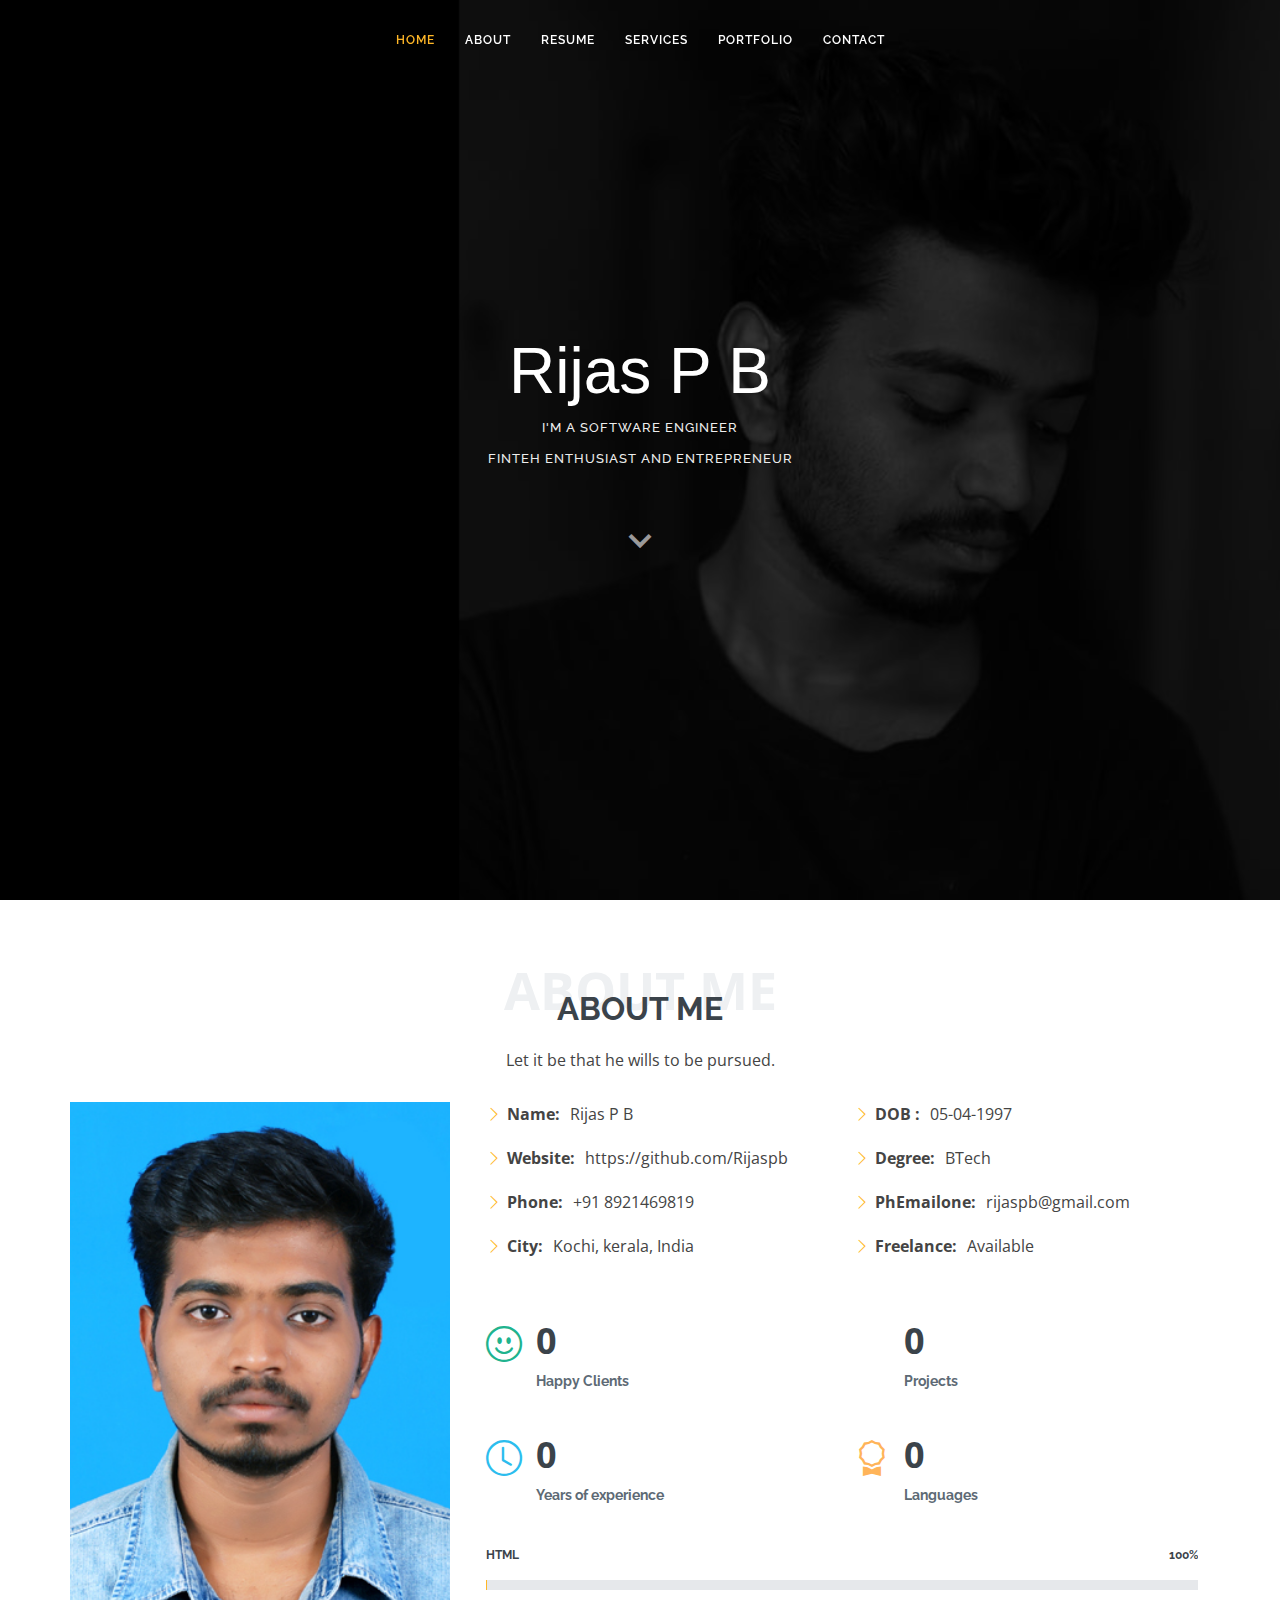
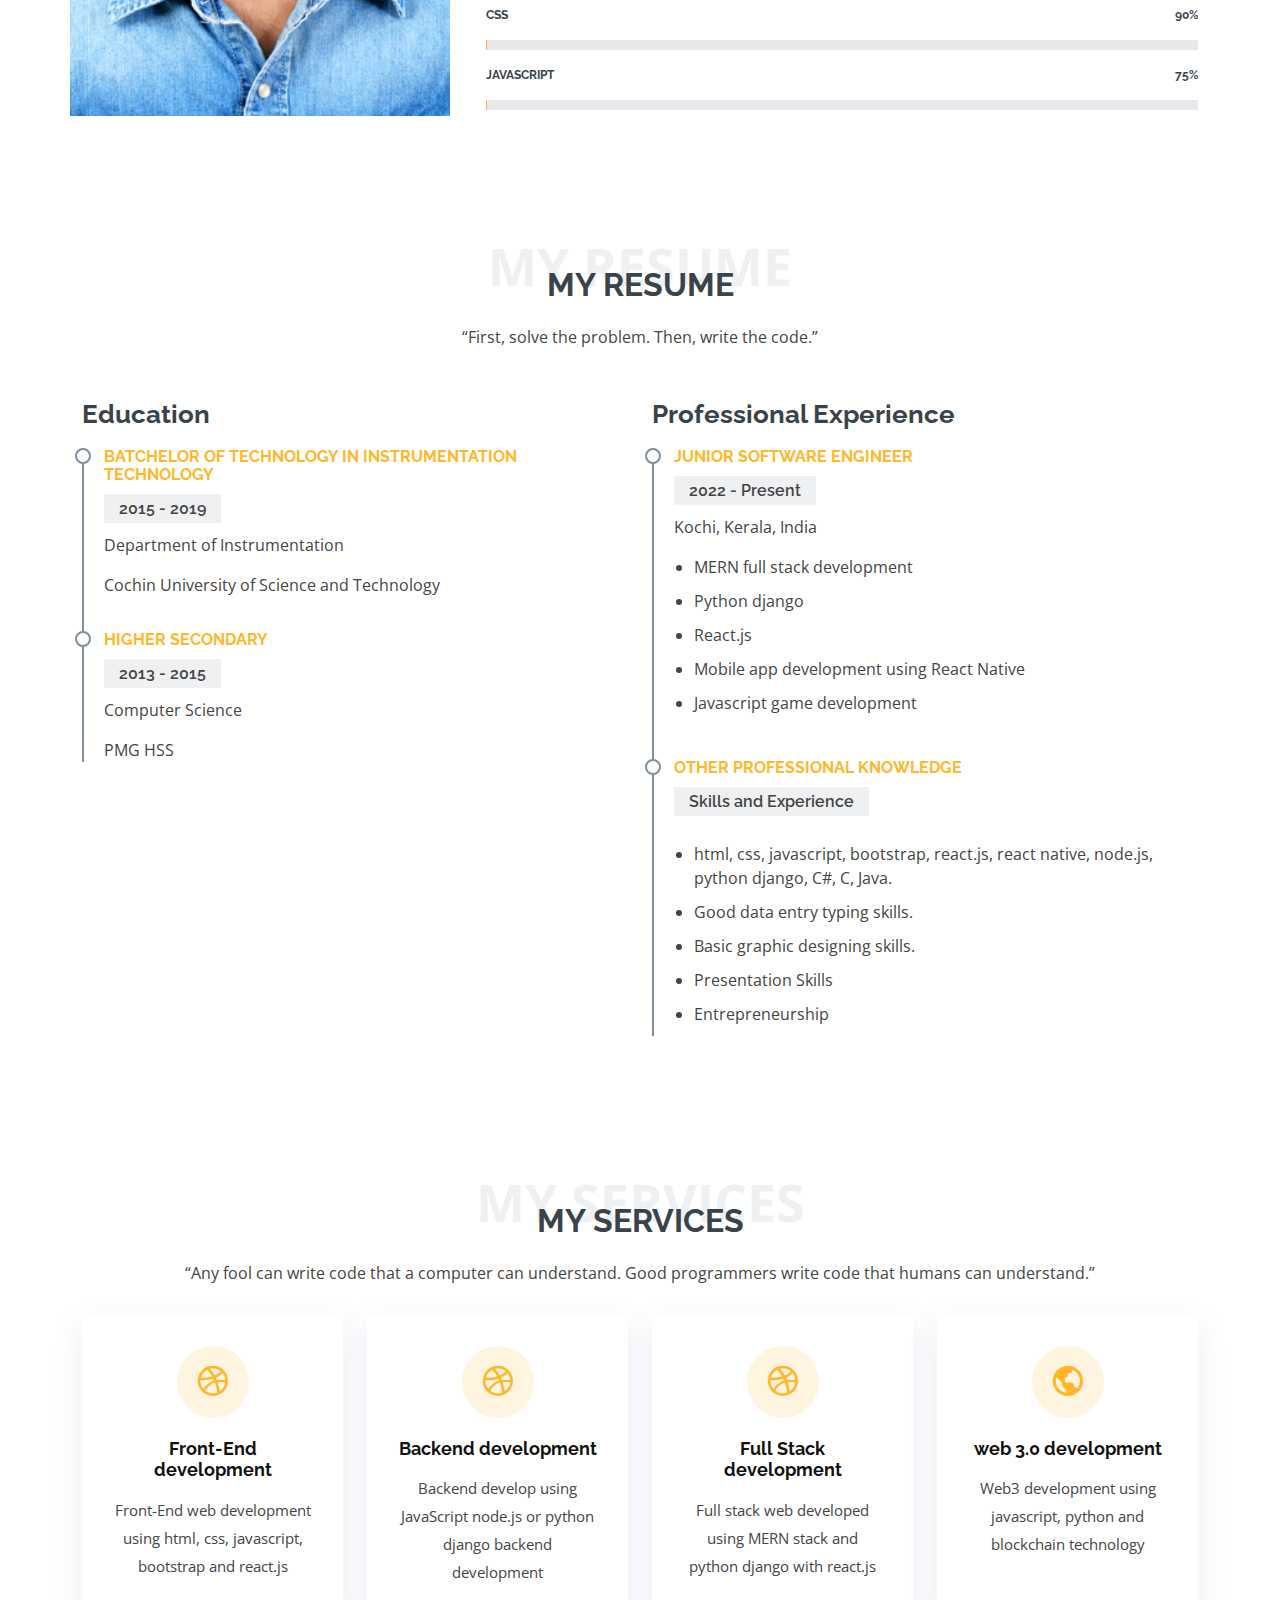
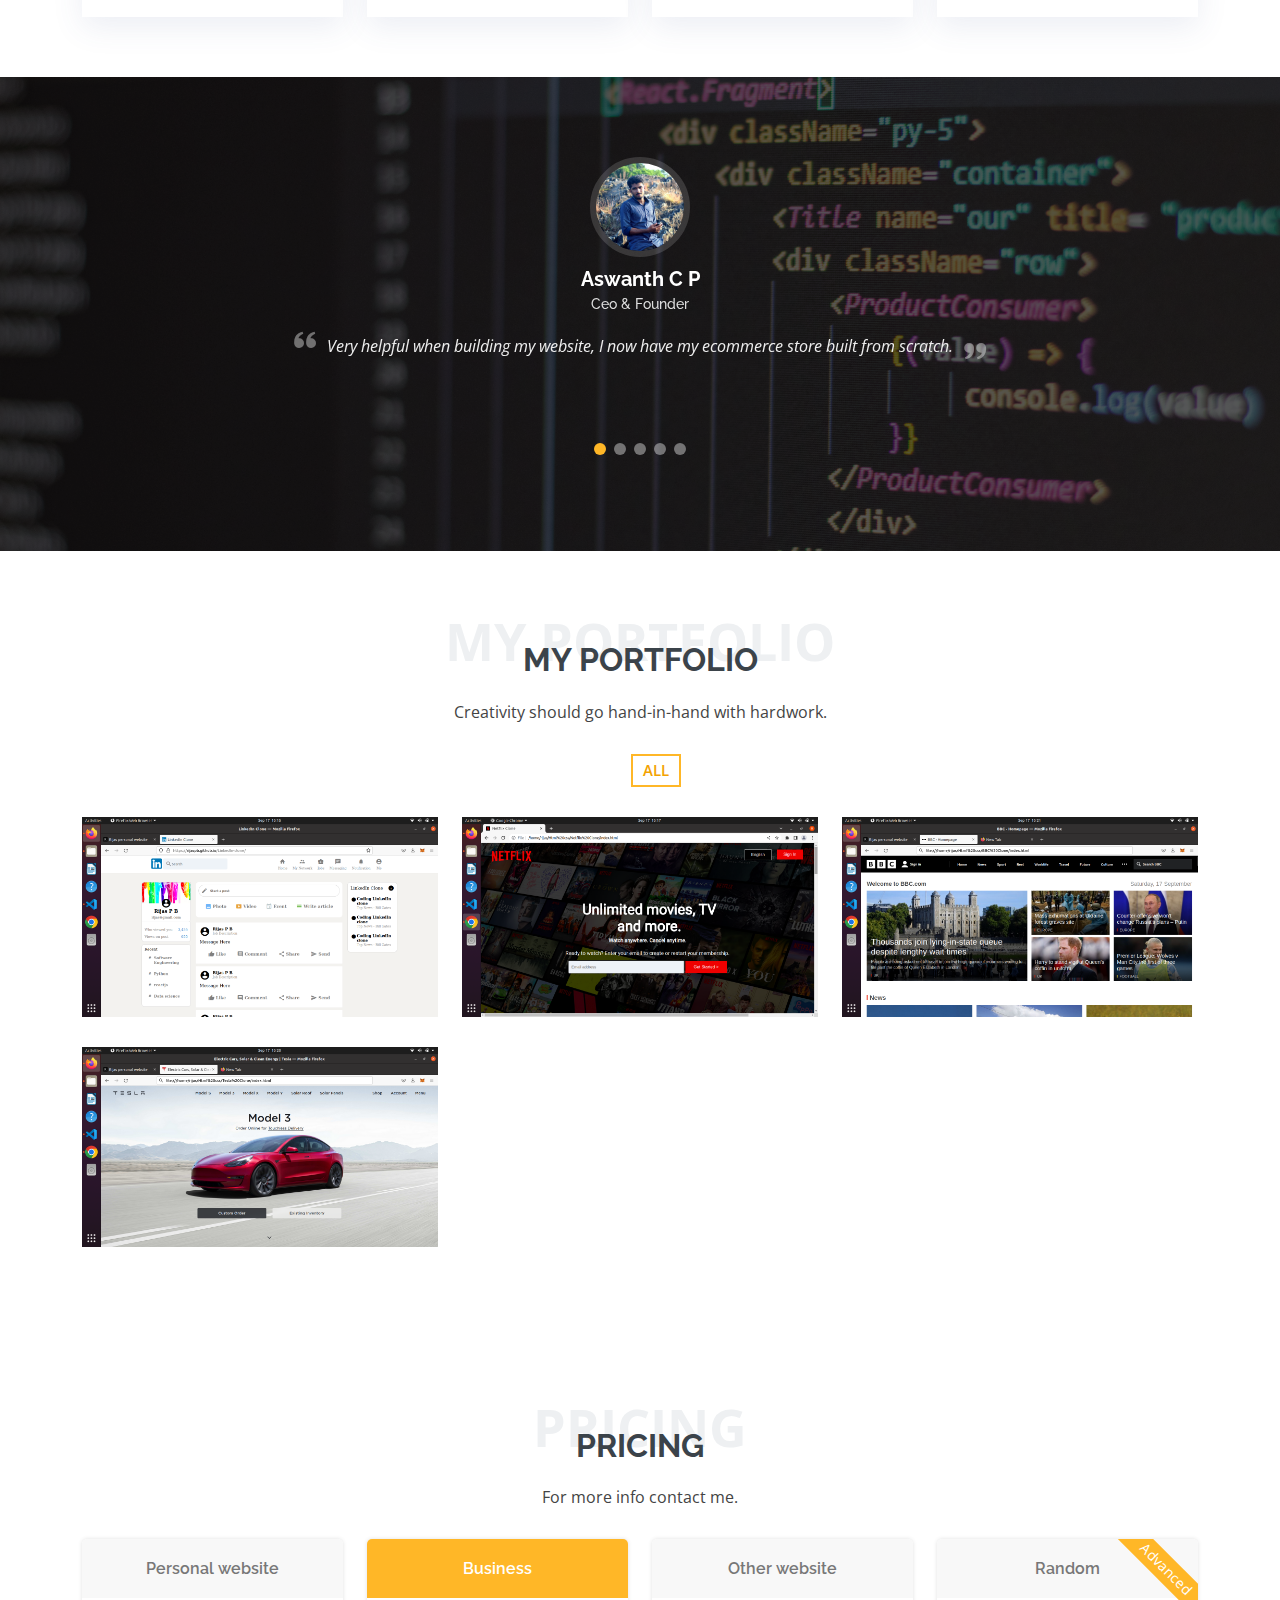
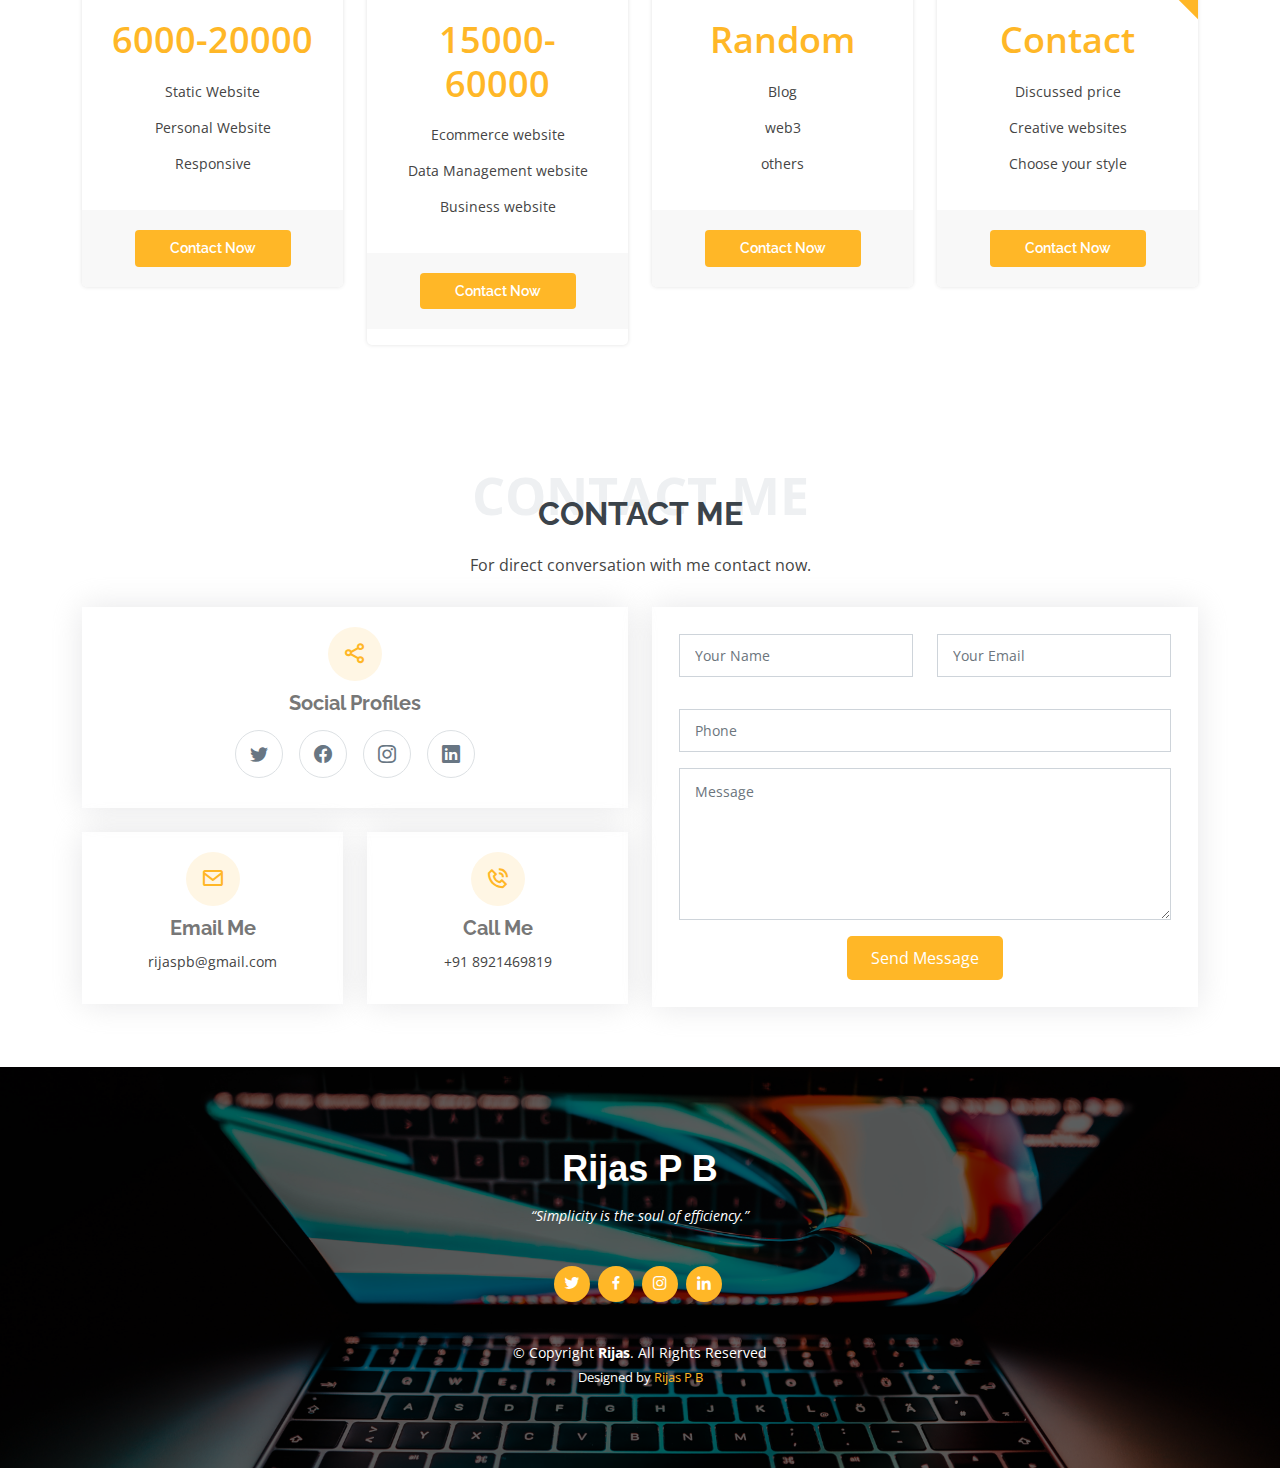
<file: index.html>
<!DOCTYPE html>
<html lang="en">

<head>
  <meta charset="utf-8">
  <meta content="width=device-width, initial-scale=1.0" name="viewport">

  <title>Rijas personal website</title>
  <meta content="" name="description">
  <meta content="" name="keywords">

  <!-- Favicons -->
  <link href="assets/img/R favicon.png" rel="icon">
  <link href="assets/img/R favicon.png" rel="icon"> <!--Search favicon-->

  

  <!-- Google Fonts -->
  <link href="https://fonts.googleapis.com/css?family=Open+Sans:300,300i,400,400i,600,600i,700,700i|Raleway:300,300i,400,400i,500,500i,600,600i,700,700i|Satisfy" rel="stylesheet">

  <!-- Vendor CSS Files -->
  <link href="assets/vendor/bootstrap/css/bootstrap.min.css" rel="stylesheet">
  <link href="assets/vendor/bootstrap-icons/bootstrap-icons.css" rel="stylesheet">
  <link href="assets/vendor/boxicons/css/boxicons.min.css" rel="stylesheet">
  <link href="assets/vendor/glightbox/css/glightbox.min.css" rel="stylesheet">
  <link href="assets/vendor/swiper/swiper-bundle.min.css" rel="stylesheet">

  <!-- Template Main CSS File -->  <!--And ajax-->
  <link href="assets/css/style.css" rel="stylesheet">
  <script src="https://ajax.googleapis.com/ajax/libs/jquery/3.5.1/jquery.min.js"></script>
  <!-- =======================================================
  * Template Name: Laura - v4.9.0
  * Template URL: https://bootstrapmade.com/laura-free-creative-bootstrap-theme/
  * Author: BootstrapMade.com
  * License: https://bootstrapmade.com/license/
  ======================================================== -->


</head>

<body>

  <!-- ======= Header ======= -->
  <header id="header" class="fixed-top d-flex justify-content-center align-items-center header-transparent">

    <nav id="navbar" class="navbar">
      <ul>
        <li><a class="nav-link scrollto active" href="#hero">Home</a></li>
        <li><a class="nav-link scrollto" href="#about">About</a></li>
        <li><a class="nav-link scrollto" href="#resume">Resume</a></li>
        <li><a class="nav-link scrollto" href="#services">Services</a></li>
        <li><a class="nav-link scrollto " href="#portfolio">Portfolio</a></li>
       
        <li><a class="nav-link scrollto" href="#contact">Contact</a></li>
      </ul>
      <i class="bi bi-list mobile-nav-toggle"></i>
    </nav><!-- .navbar -->

  </header><!-- End Header -->

  <!-- ======= Hero Section ======= -->
  <section id="hero">
    <div class="hero-container">
      <h1>Rijas P B</h1>
      <h2>I'm a Software Engineer <br> <br>Finteh Enthusiast and Entrepreneur</h2>
      <a href="#about" class="btn-scroll scrollto" title="Scroll Down"><i class="bx bx-chevron-down"></i></a>
    </div>
  </section><!-- End Hero -->

  <main id="main">

    <!-- ======= About Me Section ======= -->
    <section id="about" class="about">
      <div class="container">

        <div class="section-title">
          <span>About Me</span>
          <h2>About Me</h2>
          <p>Let it be that he wills to be pursued.</p>
        </div>

        <div class="row">
          <div class="image col-lg-4 d-flex align-items-stretch justify-content-center justify-content-lg-start"></div>
          <div class="col-lg-8 d-flex flex-column align-items-stretch">
            <div class="content ps-lg-4 d-flex flex-column justify-content-center">
              <div class="row">
                <div class="col-lg-6">
                  <ul>
                    <li><i class="bi bi-chevron-right"></i> <strong>Name:</strong> <span>Rijas P B</span></li>
                    <li><i class="bi bi-chevron-right"></i> <strong>Website:</strong> <span>https://github.com/Rijaspb</span></li>
                    <li><i class="bi bi-chevron-right"></i> <strong>Phone:</strong> <span>+91 8921469819</span></li>
                    <li><i class="bi bi-chevron-right"></i> <strong>City:</strong> <span>Kochi, kerala, India</span></li>
                  </ul>
                </div>
                <div class="col-lg-6">
                  <ul>
                    <li><i class="bi bi-chevron-right"></i> <strong>DOB :</strong> <span>05-04-1997</span></li>
                    <li><i class="bi bi-chevron-right"></i> <strong>Degree:</strong> <span>BTech</span></li>
                    <li><i class="bi bi-chevron-right"></i> <strong>PhEmailone:</strong> <span>rijaspb@gmail.com</span></li>
                    <li><i class="bi bi-chevron-right"></i> <strong>Freelance:</strong> <span>Available</span></li>
                  </ul>
                </div>
              </div>
              <div class="row mt-n4">
                <div class="col-md-6 mt-5 d-md-flex align-items-md-stretch">
                  <div class="count-box">
                    <i class="bi bi-emoji-smile" style="color: #20b38e;"></i>
                    <span data-purecounter-start="0" data-purecounter-end="1" data-purecounter-duration="1" class="purecounter"></span>
                    <p><strong>Happy Clients</strong></p>
                  </div>
                </div>

                <div class="col-md-6 mt-5 d-md-flex align-items-md-stretch">
                  <div class="count-box">
                    <i class="bi bi-journal-richtextr" style="color: #8a1ac2;"></i>
                    <span data-purecounter-start="0" data-purecounter-end="4" data-purecounter-duration="1" class="purecounter"></span>
                    <p><strong>Projects</strong></p>
                  </div>
                </div>

                <div class="col-md-6 mt-5 d-md-flex align-items-md-stretch">
                  <div class="count-box">
                    <i class="bi bi-clock" style="color: #2cbdee;"></i>
                    <span data-purecounter-start="0" data-purecounter-end="1" data-purecounter-duration="1" class="purecounter"></span>
                    <p><strong>Years of experience</strong></p>
                  </div>
                </div>

                <div class="col-md-6 mt-5 d-md-flex align-items-md-stretch">
                  <div class="count-box">
                    <i class="bi bi-award" style="color: #ffb459;"></i>
                    <span data-purecounter-start="0" data-purecounter-end="3" data-purecounter-duration="1" class="purecounter"></span>
                    <p><strong>Languages</strong></p>
                  </div>
                </div>
              </div>
            </div><!-- End .content-->

            <div class="skills-content ps-lg-4">
              <div class="progress">
                <span class="skill">HTML <i class="val">100%</i></span>
                <div class="progress-bar-wrap">
                  <div class="progress-bar" role="progressbar" aria-valuenow="100" aria-valuemin="0" aria-valuemax="100"></div>
                </div>
              </div>

              <div class="progress">
                <span class="skill">CSS <i class="val">90%</i></span>
                <div class="progress-bar-wrap">
                  <div class="progress-bar" role="progressbar" aria-valuenow="90" aria-valuemin="0" aria-valuemax="100"></div>
                </div>
              </div>

              <div class="progress">
                <span class="skill">JavaScript <i class="val">75%</i></span>
                <div class="progress-bar-wrap">
                  <div class="progress-bar" role="progressbar" aria-valuenow="75" aria-valuemin="0" aria-valuemax="100"></div>
                </div>
              </div>
            </div>

          </div>
        </div>

      </div>
    </section><!-- End About Me Section -->

    <!-- ======= My Resume Section ======= -->
    <section id="resume" class="resume">
      <div class="container">

        <div class="section-title">
          <span>My Resume</span>
          <h2>My Resume</h2>
          <p>“First, solve the problem. Then, write the code.”</p>
        </div>

        <div class="row">
          <div class="col-lg-6"> 

            <h3 class="resume-title">Education</h3>
            <div class="resume-item">
              <h4>Batchelor of Technology in Instrumentation Technology</h4>
              <h5>2015 - 2019</h5>
              <p>Department of Instrumentation</p>
              <p>Cochin University of Science and Technology</p>
            </div>
            <div class="resume-item">
              <h4>Higher Secondary</h4>
              <h5>2013 - 2015</h5>
              <p>Computer Science</p>
              <p>PMG HSS</p>
            </div>
          </div>  
          <div class="col-lg-6">
            <h3 class="resume-title">Professional Experience</h3>
            <div class="resume-item">
              <h4>Junior Software Engineer</h4>
              <h5>2022 - Present</h5>
              <p>Kochi, Kerala, India</p>
              <p>
              <ul>
                <li>MERN full stack development</li>
                <li>Python django</li>
                <li>React.js</li>
                <li>Mobile app development using React Native</li>
                <li>Javascript game development</li>
              </ul>
              </p>
            </div>
            <div class="resume-item">
              <h4>Other Professional knowledge</h4>
              <h5>Skills and Experience</h5>
              
              <p>
              <ul>
                <li>html, css, javascript, bootstrap, react.js, react native, node.js, python django, C#, C, Java.</li>
                <li>Good data entry typing skills.</li>
                <li>Basic graphic designing skills.</li>
                <li>Presentation Skills</li>
                <li>Entrepreneurship</li>
              </ul>
              </p>
            </div>
          </div>
        </div>

      </div>
    </section><!-- End My Resume Section -->

    <!-- ======= My Services Section ======= -->
    <section id="services" class="services">
      <div class="container">

        <div class="section-title">
          <span>My Services</span>
          <h2>My Services</h2>
          <p>“Any fool can write code that a computer can understand. Good programmers write code that humans can understand.”</p>
        </div>

        <div class="row">
          <div class="col-md-6 col-lg-3 d-flex align-items-stretch mb-5 mb-lg-0">
            <div class="icon-box">
              <div class="icon"><i class="bx bxl-dribbble"></i></div>
              <h4 class="title"><a href="">Front-End development</a></h4>
              <p class="description">Front-End web development using html, css, javascript, bootstrap and react.js</p>
            </div>
          </div>

          <div class="col-md-6 col-lg-3 d-flex align-items-stretch mb-5 mb-lg-0">
            <div class="icon-box">
              <div class="icon"><i class="bx bxl-dribbble"></i></div>
              <h4 class="title"><a href="">Backend development</a></h4>
              <p class="description">Backend develop using JavaScript node.js or python django backend development</p>
            </div>
          </div>

          <div class="col-md-6 col-lg-3 d-flex align-items-stretch mb-5 mb-lg-0">
            <div class="icon-box">
              <div class="icon"><i class="bx bxl-dribbble"></i></div>
              <h4 class="title"><a href="">Full Stack development</a></h4>
              <p class="description">Full stack web developed using MERN stack and python django with react.js</p>
            </div>
          </div>

          <div class="col-md-6 col-lg-3 d-flex align-items-stretch mb-5 mb-lg-0">
            <div class="icon-box">
              <div class="icon"><i class="bx bx-world"></i></div>
              <h4 class="title"><a href="">web 3.0 development</a></h4>
              <p class="description">Web3 development using javascript, python and blockchain technology</p>
            </div>
          </div>

        </div>

      </div>
    </section><!-- End My Services Section -->

    <!-- ======= Testimonials Section ======= -->
    <section id="testimonials" class="testimonials">
      <div class="container position-relative">

        <div class="testimonials-slider swiper" data-aos="fade-up" data-aos-delay="100">
          <div class="swiper-wrapper">

            <div class="swiper-slide">
              <div class="testimonial-item">
                <img src="assets/img/testimonials/Aswanth C P.jpeg" class="testimonial-img" alt="">
                <h3>Aswanth C P</h3>
                <h4>Ceo &amp; Founder</h4>
                <p>
                  <i class="bx bxs-quote-alt-left quote-icon-left"></i>
                  Very helpful when building my website, I now have my ecommerce store built from scratch.
                  <i class="bx bxs-quote-alt-right quote-icon-right"></i>
                </p>
              </div>
            </div><!-- End testimonial item -->

            <div class="swiper-slide">
              <div class="testimonial-item">
                <img src="assets/img/testimonials/Edwin Jose.png" class="testimonial-img" alt="">
                <h3>Edwin Jose</h3>
                <h4>Flutter developer</h4>
                <p>
                  <i class="bx bxs-quote-alt-left quote-icon-left"></i>
                  I honestly wish there were more like Rijas, but I don’t think there are. It’s why he is, and will continue to be highly in demand. A hidden gem in the industry if there ever was one.
                  <i class="bx bxs-quote-alt-right quote-icon-right"></i>
                </p>
              </div>
            </div><!-- End testimonial item -->

            <div class="swiper-slide">
              <div class="testimonial-item">
                <img src="assets/img/testimonials/Bharath.jpg" class="testimonial-img" alt="">
                <h3>Bharath</h3>
                <h4>Business Owner</h4>
                <p>
                  <i class="bx bxs-quote-alt-left quote-icon-left"></i>
                  Working with Rijas opened our eyes to what was possible, both in terms of programming ability and also an incredible level of customer service. When made promises to meet deadlines, each one was met without breaking a sweat.
                  <i class="bx bxs-quote-alt-right quote-icon-right"></i>
                </p>
              </div>
            </div><!-- End testimonial item -->

            <div class="swiper-slide">
              <div class="testimonial-item">
                <img src="assets/img/testimonials/Amal Thomas.png" class="testimonial-img" alt="">
                <h3>Amal Thomas</h3>
                <h4>Freelancer</h4>
                <p>
                  <i class="bx bxs-quote-alt-left quote-icon-left"></i>
                  Always available to help, incredibly proficient, hits deadlines without fail, hard working and trustworthy.
                  <i class="bx bxs-quote-alt-right quote-icon-right"></i>
                </p>
              </div>
            </div><!-- End testimonial item -->

            <div class="swiper-slide">
              <div class="testimonial-item">
                <img src="assets/img/testimonials/Nikhil Kilivayil.jpg" class="testimonial-img" alt="">
                <h3>Nikhil Kilivayil</h3>
                <h4>Entrepreneur</h4>
                <p>
                  <i class="bx bxs-quote-alt-left quote-icon-left"></i>
                  A completely brilliant and professional service that I am so happy I went with. There is so much choice in this field and it’s confusing about who the ‘right’ person to go with is. I am glad I found Rijas so early on in my search and would never use anyone else! Very skilled and clever guy who I can’t recommend enough!
                  <i class="bx bxs-quote-alt-right quote-icon-right"></i>
                </p>
              </div>
            </div><!-- End testimonial item -->

          </div>
          <div class="swiper-pagination"></div>
        </div>

      </div>
    </section><!-- End Testimonials Section -->

    <!-- ======= My Portfolio Section ======= -->
    <section id="portfolio" class="portfolio">
      <div class="container">

        <div class="section-title">
          <span>My Portfolio</span>
          <h2>My Portfolio</h2>
          <p>Creativity should go hand-in-hand with hardwork.</p>
        </div>

        <ul id="portfolio-flters" class="d-flex justify-content-center">
          <li data-filter="*" class="filter-active">All</li>
          
        </ul>

        <div class="row portfolio-container">

          <div class="col-lg-4 col-md-6 portfolio-item filter-app">
            <div class="portfolio-img"><img src="assets/img/portfolio/LinkedIn clone.png" class="img-fluid" alt=""></div>
            <div class="portfolio-info">
              <h4>All</h4>
              <a href="assets/img/portfolio/LinkedIn clone.png" data-gallery="portfolioGallery" class="portfolio-lightbox preview-link" title="All"><i class="bx bx-plus"></i></a>
              
            </div>
          </div>

          <div class="col-lg-4 col-md-6 portfolio-item filter-app">
            <div class="portfolio-img"><img src="assets/img/portfolio/Netflix clone.png" class="img-fluid" alt=""></div>
            <div class="portfolio-info">
              <h4>All</h4>
              
              <a href="assets/img/portfolio/Netflix clone.png" data-gallery="portfolioGallery" class="portfolio-lightbox preview-link" title="All"><i class="bx bx-plus"></i></a>
              
            </div>
          </div>

          <div class="col-lg-4 col-md-6 portfolio-item filter-app">
            <div class="portfolio-img"><img src="assets/img/portfolio/BBC clone.png" class="img-fluid" alt=""></div>
            <div class="portfolio-info">
              <h4>All</h4>
              
              <a href="assets/img/portfolio/BBC clone.png" data-gallery="portfolioGallery" class="portfolio-lightbox preview-link" title="All"><i class="bx bx-plus"></i></a>
              
            </div>
          </div>

          <div class="col-lg-4 col-md-6 portfolio-item filter-app">
            <div class="portfolio-img"><img src="assets/img/portfolio/Tesla Clone.png" class="img-fluid" alt=""></div>
            <div class="portfolio-info">
              <h4>All</h4>
              
              <a href="assets/img/portfolio/Tesla Clone.png" data-gallery="portfolioGallery" class="portfolio-lightbox preview-link" title="All"><i class="bx bx-plus"></i></a>
              
            </div>
          </div>

          

        </div>

      </div>
    </section><!-- End My Portfolio Section -->

    <!-- ======= Pricing Section ======= -->
    <section id="pricing" class="pricing">
      <div class="container">

        <div class="section-title">
          <span>Pricing</span>
          <h2>Pricing</h2>
          <p>For more info contact me.</p>
        </div>

        <div class="row">

          <div class="col-lg-3 col-md-6">
            <div class="box">
              <h3>Personal website</h3>
              <h4>6000-20000</h4>
              <ul>
                <li>Static Website</li>
                <li>Personal Website</li>
                <li>Responsive</li>
              </ul>
              <div class="btn-wrap">
                <a href="#" class="btn-buy">Contact Now</a>
              </div>
            </div>
          </div>

          <div class="col-lg-3 col-md-6 mt-4 mt-md-0">
            <div class="box featured">
              <h3>Business</h3>
              <h4>15000-60000</span></h4>
              <ul>
                <li>Ecommerce website</li>
                <li>Data Management website</li>
                <li>Business website</li>
              <div class="btn-wrap">
                <a href="#" class="btn-buy">Contact Now</a>
              </div>
            </div>
          </div>

          <div class="col-lg-3 col-md-6">
            <div class="box">
              <h3>Other website</h3>
              <h4>Random</h4>
              <ul>
                <li>Blog</li>
                <li>web3</li>
                <li>others</li>
              </ul>
              <div class="btn-wrap">
                <a href="#" class="btn-buy">Contact Now</a>
              </div>
            </div>
          </div>


          <div class="col-lg-3 col-md-6 mt-4 mt-lg-0">
            <div class="box">
              <span class="advanced">Advanced</span>
              <h3>Random</h3>
              <h4>Contact</h4>
              <ul>
                <li>Discussed price</li>
                <li>Creative websites</li>
                <li>Choose your style</li>
              </ul>
              <div class="btn-wrap">
                <a href="#" class="btn-buy">Contact Now</a>
              </div>
            </div>
          </div>

        </div>

      </div>
    </section><!-- End Pricing Section -->

    <!-- ======= Contact Me Section ======= -->
    <section id="contact" class="contact">
      <div class="container">

        <div class="section-title">
          <span>Contact Me</span>
          <h2>Contact Me</h2>
          <p>For direct conversation with me contact now.</p>
        </div>

        <div class="row">

          <div class="col-lg-6">

            <div class="row">
              <div class="col-md-12">
                <div class="info-box">
                  <i class="bx bx-share-alt"></i>
                  <h3>Social Profiles</h3>
                  <div class="social-links">
                    <a href="https://twitter.com/rijaspb" class="twitter"><i class="bi bi-twitter"></i></a>
                    <a href="https://www.facebook.com/rijas.raj.123rijas/" class="facebook"><i class="bi bi-facebook"></i></a>
                    <a href="https://www.instagram.com/rijaspb/" class="instagram"><i class="bi bi-instagram"></i></a>
                    <a href="https://www.linkedin.com/in/rijas-p-b-1b81241b3/" class="linkedin"><i class="bi bi-linkedin"></i></a>
                  </div>
                </div>
              </div>
              <div class="col-md-6">
                <div class="info-box mt-4">
                  <i class="bx bx-envelope"></i>
                  <h3>Email Me</h3>
                  <p>rijaspb@gmail.com</p>
                </div>
              </div>
              <div class="col-md-6">
                <div class="info-box mt-4">
                  <i class="bx bx-phone-call"></i>
                  <h3>Call Me</h3>
                  <p>+91 8921469819</p>
                </div>
              </div>
            </div>

          </div>




          <div class="col-lg-6">
            <form id="gform" action="" class="php-email-form" >
              <div class="row">
                <div class="col-md-6 form-group">
                  <input onkeyup="nameValidate()" oninput="this.value=this.value.replace(/[^A-Za-z-,.;'&/.() ]|^ /g,'')"
                    type="text" name="name" class="form-control" id="name" placeholder="Your Name">
                  <p id="name-error" style="color: red;font-style: italic;"></p>
                </div>
                <div class="col-md-6 form-group mt-3 mt-md-0">
                  <input onkeyup="emailValidate()" oninput="this.value=this.value.replace(/\s/g, '')" type="email"
                    class="form-control" name="email" id="email" placeholder="Your Email">
                  <p id="email-error" style="color: red;font-style: italic;"></p>
                </div>

              </div>
              <div class="form-group mt-3">
                <input onkeyup="phoneValidate()" oninput="this.value=this.value.replace(/[^\d]/,'')" type="tel"
                  class="form-control" maxlength="14" name="phone" id="phone" placeholder="Phone">
                <p id="phone-error" style="color: red;font-style: italic;"></p>
              </div>
              <div class="form-group mt-3">
                <textarea class="form-control" name="message" rows="6" placeholder="Message"></textarea>
              </div>
              <div class="my-3">
                <div class="loading">Loading</div>
               
                <div class="sent-message">Your message has been sent. Thank you!</div>
              </div>
              <div class="text-center"><button type="submit">Send Message</button></div>
            </form>
          </div>

        </div>

      </div>


    </section><!-- End Contact Me Section -->

  </main><!-- End #main -->

  <!-- ======= Footer ======= -->
  <footer id="footer">
    <div class="container">
      <h3>Rijas P B</h3>
      <p>“Simplicity is the soul of efficiency.”</p>
      <div class="social-links">
        <a href="https://twitter.com/rijaspb" class="twitter"><i class="bx bxl-twitter"></i></a>
        <a href="https://www.facebook.com/rijas.raj.123rijas/" class="facebook"><i class="bx bxl-facebook"></i></a>
        <a href="https://www.instagram.com/rijaspb/" class="instagram"><i class="bx bxl-instagram"></i></a>
        <a href="https://www.linkedin.com/in/rijas-p-b-1b81241b3/" class="linkedin"><i class="bx bxl-linkedin"></i></a>
      </div>
      <div class="copyright">
        &copy; Copyright <strong><span>Rijas</span></strong>. All Rights Reserved
      </div>
      <div class="credits">
        <!-- All the links in the footer should remain intact. -->
        <!-- You can delete the links only if you purchased the pro version. -->
        <!-- Licensing information: https://bootstrapmade.com/license/ -->
        <!-- Purchase the pro version with working PHP/AJAX contact form: https://bootstrapmade.com/laura-free-creative-bootstrap-theme/ -->
        Designed by <a href="https://github.com/Rijaspb">Rijas P B </a>
      </div>
    </div>
  </footer><!-- End Footer -->

  <a href="#" class="back-to-top d-flex align-items-center justify-content-center"><i class="bi bi-arrow-up-short"></i></a>

  <!-- Vendor JS Files -->
  <script src="assets/vendor/purecounter/purecounter_vanilla.js"></script>
  <script src="assets/vendor/bootstrap/js/bootstrap.bundle.min.js"></script>
  <script src="assets/vendor/glightbox/js/glightbox.min.js"></script>
  <script src="assets/vendor/isotope-layout/isotope.pkgd.min.js"></script>
  <script src="assets/vendor/swiper/swiper-bundle.min.js"></script>
  <script src="assets/vendor/waypoints/noframework.waypoints.js"></script>
  <script src="assets/vendor/php-email-form/validate.js"></script>

  <!-- Template Main JS File -->
  <script src="assets/js/main.js"></script>
  <script src="script.js"></script>
  <script
  src="https://code.jquery.com/jquery-3.6.0.min.js"
  integrity="sha256-/xUj+3OJU5yExlq6GSYGSHk7tPXikynS7ogEvDej/m4="
  crossorigin="anonymous"></script>
  <script
  src="https://code.jquery.com/jquery-3.6.0.min.js"
  integrity="sha256-/xUj+3OJU5yExlq6GSYGSHk7tPXikynS7ogEvDej/m4="
  crossorigin="anonymous"></script>

 <!--Ends-->



</body>

</html>
</file>
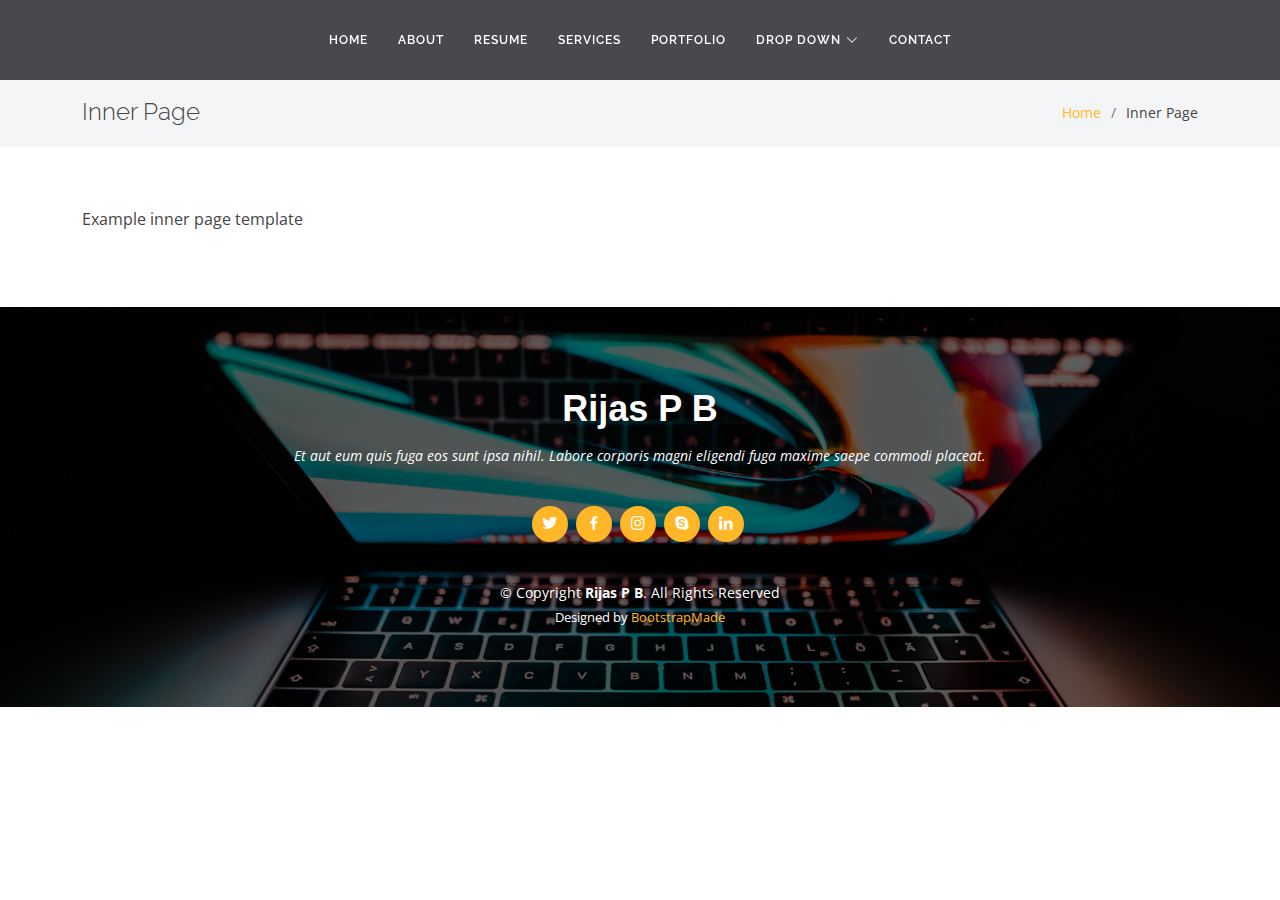
<file: inner-page.html>
<!DOCTYPE html>
<html lang="en">

<head>
  <meta charset="utf-8">
  <meta content="width=device-width, initial-scale=1.0" name="viewport">

  <title>Inner Page - Laura Bootstrap Template</title>
  <meta content="" name="description">
  <meta content="" name="keywords">

  <!-- Favicons -->
  <link href="assets/img/favicon.png" rel="icon">
  <link href="assets/img/apple-touch-icon.png" rel="apple-touch-icon">

  <!-- Google Fonts -->
  <link href="https://fonts.googleapis.com/css?family=Open+Sans:300,300i,400,400i,600,600i,700,700i|Raleway:300,300i,400,400i,500,500i,600,600i,700,700i|Satisfy" rel="stylesheet">

  <!-- Vendor CSS Files -->
  <link href="assets/vendor/bootstrap/css/bootstrap.min.css" rel="stylesheet">
  <link href="assets/vendor/bootstrap-icons/bootstrap-icons.css" rel="stylesheet">
  <link href="assets/vendor/boxicons/css/boxicons.min.css" rel="stylesheet">
  <link href="assets/vendor/glightbox/css/glightbox.min.css" rel="stylesheet">
  <link href="assets/vendor/swiper/swiper-bundle.min.css" rel="stylesheet">

  <!-- Template Main CSS File -->
  <link href="assets/css/style.css" rel="stylesheet">

  <!-- =======================================================
  * Template Name: Laura - v4.9.0
  * Template URL: https://bootstrapmade.com/laura-free-creative-bootstrap-theme/
  * Author: BootstrapMade.com
  * License: https://bootstrapmade.com/license/
  ======================================================== -->
</head>

<body>

  <!-- ======= Header ======= -->
  <header id="header" class="fixed-top d-flex justify-content-center align-items-center ">

    <nav id="navbar" class="navbar">
      <ul>
        <li><a class="nav-link scrollto " href="#hero">Home</a></li>
        <li><a class="nav-link scrollto" href="#about">About</a></li>
        <li><a class="nav-link scrollto" href="#resume">Resume</a></li>
        <li><a class="nav-link scrollto" href="#services">Services</a></li>
        <li><a class="nav-link scrollto " href="#portfolio">Portfolio</a></li>
        <li class="dropdown"><a href="#"><span>Drop Down</span> <i class="bi bi-chevron-down"></i></a>
          <ul>
            <li><a href="#">Drop Down 1</a></li>
            <li class="dropdown"><a href="#"><span>Deep Drop Down</span> <i class="bi bi-chevron-right"></i></a>
              <ul>
                <li><a href="#">Deep Drop Down 1</a></li>
                <li><a href="#">Deep Drop Down 2</a></li>
                <li><a href="#">Deep Drop Down 3</a></li>
                <li><a href="#">Deep Drop Down 4</a></li>
                <li><a href="#">Deep Drop Down 5</a></li>
              </ul>
            </li>
            <li><a href="#">Drop Down 2</a></li>
            <li><a href="#">Drop Down 3</a></li>
            <li><a href="#">Drop Down 4</a></li>
          </ul>
        </li>
        <li><a class="nav-link scrollto" href="#contact">Contact</a></li>
      </ul>
      <i class="bi bi-list mobile-nav-toggle"></i>
    </nav><!-- .navbar -->

  </header><!-- End Header -->

  <main id="main">

    <!-- ======= Breadcrumbs ======= -->
    <section class="breadcrumbs">
      <div class="container">

        <div class="d-flex justify-content-between align-items-center">
          <h2>Inner Page</h2>
          <ol>
            <li><a href="index.html">Home</a></li>
            <li>Inner Page</li>
          </ol>
        </div>

      </div>
    </section><!-- End Breadcrumbs -->

    <section class="inner-page">
      <div class="container">
        <p>
          Example inner page template
        </p>
      </div>
    </section>

  </main><!-- End #main -->

  <!-- ======= Footer ======= -->
  <footer id="footer">
    <div class="container">
      <h3>Rijas P B</h3>
      <p>Et aut eum quis fuga eos sunt ipsa nihil. Labore corporis magni eligendi fuga maxime saepe commodi placeat.</p>
      <div class="social-links">
        <a href="#" class="twitter"><i class="bx bxl-twitter"></i></a>
        <a href="#" class="facebook"><i class="bx bxl-facebook"></i></a>
        <a href="#" class="instagram"><i class="bx bxl-instagram"></i></a>
        <a href="#" class="google-plus"><i class="bx bxl-skype"></i></a>
        <a href="#" class="linkedin"><i class="bx bxl-linkedin"></i></a>
      </div>
      <div class="copyright">
        &copy; Copyright <strong><span>Rijas P B</span></strong>. All Rights Reserved
      </div>
      <div class="credits">
        <!-- All the links in the footer should remain intact. -->
        <!-- You can delete the links only if you purchased the pro version. -->
        <!-- Licensing information: https://bootstrapmade.com/license/ -->
        <!-- Purchase the pro version with working PHP/AJAX contact form: https://bootstrapmade.com/laura-free-creative-bootstrap-theme/ -->
        Designed by <a href="https://bootstrapmade.com/">BootstrapMade</a>
      </div>
    </div>
  </footer><!-- End Footer -->

  <a href="#" class="back-to-top d-flex align-items-center justify-content-center"><i class="bi bi-arrow-up-short"></i></a>

  <!-- Vendor JS Files -->
  <script src="assets/vendor/purecounter/purecounter_vanilla.js"></script>
  <script src="assets/vendor/bootstrap/js/bootstrap.bundle.min.js"></script>
  <script src="assets/vendor/glightbox/js/glightbox.min.js"></script>
  <script src="assets/vendor/isotope-layout/isotope.pkgd.min.js"></script>
  <script src="assets/vendor/swiper/swiper-bundle.min.js"></script>
  <script src="assets/vendor/waypoints/noframework.waypoints.js"></script>
  <script src="assets/vendor/php-email-form/validate.js"></script>

  <!-- Template Main JS File -->
  <script src="assets/js/main.js"></script>

</body>

</html>
</file>
<file: assets/css/style.css>
/**
* Template Name: Laura - v4.9.0
* Template URL: https://bootstrapmade.com/laura-free-creative-bootstrap-theme/
* Author: BootstrapMade.com
* License: https://bootstrapmade.com/license/
*/

/*--------------------------------------------------------------
# General
--------------------------------------------------------------*/
body {
  font-family: "Open Sans", sans-serif;
  color: #444444;
}

a {
  color: #ffb727;
  text-decoration: none;
}

a:hover {
  color: #ffc85a;
  text-decoration: none;
}

h1,
h2,
h3,
h4,
h5,
h6 {
  font-family: "Raleway", sans-serif;
}

/*--------------------------------------------------------------
# Back to top button
--------------------------------------------------------------*/
.back-to-top {
  position: fixed;
  visibility: hidden;
  opacity: 0;
  right: 15px;
  bottom: 15px;
  z-index: 996;
  background: #ffb727;
  width: 40px;
  height: 40px;
  border-radius: 4px;
  transition: all 0.4s;
}

.back-to-top i {
  font-size: 28px;
  color: #fff;
  line-height: 0;
}

.back-to-top:hover {
  background: #ffc550;
  color: #fff;
}

.back-to-top.active {
  visibility: visible;
  opacity: 1;
}

/*--------------------------------------------------------------
# Header
--------------------------------------------------------------*/
#header {
  z-index: 997;
  transition: all 0.5s;
  height: 80px;
  background: rgba(25, 28, 31, 0.8);
}

#header.header-transparent {
  background: transparent;
}

#header.header-scrolled {
  height: 60px;
  background: rgba(25, 28, 31, 0.8);
}

/*--------------------------------------------------------------
# Navigation Menu
--------------------------------------------------------------*/
/**
* Desktop Navigation 
*/
.navbar {
  padding: 0;
}

.navbar ul {
  margin: 0;
  padding: 0;
  display: flex;
  list-style: none;
  align-items: center;
}

.navbar li {
  position: relative;
}

.navbar a,
.navbar a:focus {
  display: flex;
  align-items: center;
  justify-content: space-between;
  padding: 10px 15px;
  color: #fff;
  white-space: nowrap;
  transition: 0.3s;
  font-size: 12px;
  font-family: "Raleway", sans-serif;
  text-transform: uppercase;
  font-weight: 600;
  letter-spacing: 1px;
}

.navbar a i,
.navbar a:focus i {
  font-size: 12px;
  line-height: 0;
  margin-left: 5px;
}

.navbar a:hover,
.navbar .active,
.navbar .active:focus,
.navbar li:hover>a {
  color: #ffb727;
}

.navbar .dropdown ul {
  display: block;
  position: absolute;
  left: 14px;
  top: calc(100% + 30px);
  margin: 0;
  padding: 10px 0;
  z-index: 99;
  opacity: 0;
  visibility: hidden;
  background: #fff;
  box-shadow: 0px 0px 30px rgba(127, 137, 161, 0.25);
  transition: 0.3s;
  border-radius: 4px;
}

.navbar .dropdown ul li {
  min-width: 200px;
}

.navbar .dropdown ul a {
  padding: 10px 20px;
  font-size: 14px;
  text-transform: none;
  font-weight: 400;
  color: #3b434a;
  letter-spacing: 1px;
}

.navbar .dropdown ul a i {
  font-size: 12px;
}

.navbar .dropdown ul a:hover,
.navbar .dropdown ul .active:hover,
.navbar .dropdown ul li:hover>a {
  color: #ffb727;
}

.navbar .dropdown:hover>ul {
  opacity: 1;
  top: 100%;
  visibility: visible;
}

.navbar .dropdown .dropdown ul {
  top: 0;
  left: calc(100% - 30px);
  visibility: hidden;
}

.navbar .dropdown .dropdown:hover>ul {
  opacity: 1;
  top: 0;
  left: 100%;
  visibility: visible;
}

@media (max-width: 1366px) {
  .navbar .dropdown .dropdown ul {
    left: -90%;
  }

  .navbar .dropdown .dropdown:hover>ul {
    left: -100%;
  }
}

/**
* Mobile Navigation 
*/
.mobile-nav-toggle {
  color: #fff;
  font-size: 28px;
  cursor: pointer;
  display: none;
  line-height: 0;
  transition: 0.5s;
}

@media (max-width: 991px) {
  .mobile-nav-toggle {
    display: block;
  }

  .navbar ul {
    display: none;
  }
}

.navbar-mobile {
  position: fixed;
  overflow: hidden;
  top: 0;
  right: 0;
  left: 0;
  bottom: 0;
  background: rgba(36, 41, 46, 0.9);
  transition: 0.3s;
  z-index: 999;
}

.navbar-mobile .mobile-nav-toggle {
  position: absolute;
  top: 15px;
  right: 15px;
}

.navbar-mobile ul {
  display: block;
  position: absolute;
  top: 55px;
  right: 15px;
  bottom: 15px;
  left: 15px;
  padding: 10px 0;
  border-radius: 10px;
  background-color: #fff;
  overflow-y: auto;
  transition: 0.3s;
}

.navbar-mobile a,
.navbar-mobile a:focus {
  padding: 10px 20px;
  font-size: 14px;
  color: #3b434a;
}

.navbar-mobile a:hover,
.navbar-mobile .active,
.navbar-mobile li:hover>a {
  color: #ffb727;
}

.navbar-mobile .getstarted,
.navbar-mobile .getstarted:focus {
  margin: 15px;
}

.navbar-mobile .dropdown ul {
  position: static;
  display: none;
  margin: 10px 20px;
  padding: 10px 0;
  z-index: 99;
  opacity: 1;
  visibility: visible;
  background: #fff;
  box-shadow: 0px 0px 30px rgba(127, 137, 161, 0.25);
}

.navbar-mobile .dropdown ul li {
  min-width: 200px;
}

.navbar-mobile .dropdown ul a {
  padding: 10px 20px;
}

.navbar-mobile .dropdown ul a i {
  font-size: 12px;
}

.navbar-mobile .dropdown ul a:hover,
.navbar-mobile .dropdown ul .active:hover,
.navbar-mobile .dropdown ul li:hover>a {
  color: #ffb727;
}

.navbar-mobile .dropdown>.dropdown-active {
  display: block;
}

/*--------------------------------------------------------------
# Hero Section
--------------------------------------------------------------*/
#hero {
  width: 100%;
  height: 100vh;
  background: url("../img/Rijas\ bg.png") top right;
  background-size: cover;
  position: relative;
}

#hero:before {
  content: "";
  background: rgba(0, 0, 0, 0.65);
  position: absolute;
  bottom: 0;
  top: 0;
  left: 0;
  right: 0;
}

#hero .hero-container {
  position: absolute;
  bottom: 0;
  top: 0;
  left: 0;
  right: 0;
  display: flex;
  justify-content: center;
  align-items: center;
  flex-direction: column;
  padding: 0 15px;
  text-align: center;
}

#hero h1 {
  margin: 0 0 10px 0;
  font-size: 64px;
  font-family: 'Franklin Gothic Medium', 'Arial Narrow', Arial, sans-serif;
  color: #fff;
}

#hero h2 {
  color: #eee;
  margin-bottom: 50px;
  font-size: 13px;
  font-weight: 500;
  letter-spacing: 1px;
  text-transform: uppercase;
}

#hero .btn-scroll {
  transition: 0.4s;
  color: rgba(255, 255, 255, 0.6);
  animation: up-down 1s ease-in-out infinite alternate-reverse both;
}

#hero .btn-scroll i {
  font-size: 48px;
}

#hero .btn-scroll:hover {
  color: #ffb727;
}

@media (min-width: 1024px) {
  #hero {
    background-attachment: fixed;
  }
}

@media (max-width: 575px) {
  #hero h1 {
    font-size: 40px;
  }

  #hero h2 {
    text-align: center;
    margin-bottom: 30px;
  }
}

@-webkit-keyframes up-down {
  0% {
    transform: translateY(5px);
  }

  100% {
    transform: translateY(-5px);
  }
}

@keyframes up-down {
  0% {
    transform: translateY(5px);
  }

  100% {
    transform: translateY(-5px);
  }
}

/*--------------------------------------------------------------
# Sections General
--------------------------------------------------------------*/
section {
  padding: 60px 0;
}

.section-bg {
  background-color: white;
}

.section-title {
  text-align: center;
  padding: 30px 0;
  position: relative;
}

.section-title h2 {
  font-size: 32px;
  font-weight: 700;
  text-transform: uppercase;
  margin-bottom: 20px;
  padding-bottom: 0;
  color: #3b434a;
  position: relative;
  z-index: 2;
}

.section-title span {
  position: absolute;
  top: 30px;
  color: #eef0f2;
  left: 0;
  right: 0;
  z-index: 1;
  font-weight: 700;
  font-size: 52px;
  text-transform: uppercase;
  line-height: 0;
}

.section-title p {
  margin-bottom: 0;
  position: relative;
  z-index: 2;
}

@media (max-width: 575px) {
  .section-title h2 {
    font-size: 28px;
    margin-bottom: 15px;
  }

  .section-title span {
    font-size: 38px;
  }
}

/*--------------------------------------------------------------
# Breadcrumbs
--------------------------------------------------------------*/
.breadcrumbs {
  padding: 20px 0;
  background-color: #f4f5f6;
  min-height: 40px;
  margin-top: 78px;
}

@media (max-width: 992px) {
  .breadcrumbs {
    margin-top: 60px;
  }
}

.breadcrumbs h2 {
  font-size: 24px;
  font-weight: 300;
  margin: 0;
}

@media (max-width: 992px) {
  .breadcrumbs h2 {
    margin: 0 0 10px 0;
  }
}

.breadcrumbs ol {
  display: flex;
  flex-wrap: wrap;
  list-style: none;
  padding: 0;
  margin: 0;
  font-size: 14px;
}

.breadcrumbs ol li+li {
  padding-left: 10px;
}

.breadcrumbs ol li+li::before {
  display: inline-block;
  padding-right: 10px;
  color: #6c757d;
  content: "/";
}

@media (max-width: 768px) {
  .breadcrumbs .d-flex {
    display: block !important;
  }

  .breadcrumbs ol {
    display: block;
  }

  .breadcrumbs ol li {
    display: inline-block;
  }
}

/*--------------------------------------------------------------
# About Me
--------------------------------------------------------------*/
.about .content h3 {
  font-weight: 700;
  font-size: 26px;
  color: #3b434a;
  text-transform: uppercase;
}

.about .content ul {
  list-style: none;
  padding: 0;
}

.about .content ul li {
  margin-bottom: 20px;
  display: flex;
  align-items: center;
}

.about .content ul strong {
  margin-right: 10px;
}

.about .content ul i {
  font-size: 16px;
  margin-right: 5px;
  color: #ffb727;
  line-height: 0;
}

.about .content p:last-child {
  margin-bottom: 0;
}

.about .content .count-box {
  width: 100%;
}

.about .content .count-box i {
  display: block;
  font-size: 36px;
  color: #ffb727;
  float: left;
  line-height: 0;
}

.about .content .count-box span {
  font-size: 36px;
  line-height: 30px;
  display: block;
  font-weight: 700;
  color: #3b434a;
  margin-left: 50px;
}

.about .content .count-box p {
  padding: 15px 0 0 0;
  margin: 0 0 0 50px;
  font-family: "Raleway", sans-serif;
  font-size: 14px;
  color: #5d6a75;
}

.about .content .count-box a {
  font-weight: 600;
  display: block;
  margin-top: 20px;
  color: #5d6a75;
  font-size: 15px;
  font-family: "Satisfy", serif;
  transition: ease-in-out 0.3s;
}

.about .content .count-box a:hover {
  color: #82909c;
}

.about .image {
  background: url("../img/R24737.jpg") center center no-repeat;
  background-size: cover;
  min-height: 500px;
}

.about .skills-content {
  margin-top: 30px;
}

.about .skills-content .progress {
  height: 60px;
  display: block;
  background: none;
  border-radius: 0;
}

.about .skills-content .progress .skill {
  padding: 10px 0;
  margin: 0 0 6px 0;
  text-transform: uppercase;
  display: block;
  font-weight: 700;
  font-family: "Raleway", sans-serif;
  color: #3b434a;
}

.about .skills-content .progress .skill .val {
  float: right;
  font-style: normal;
}

.about .skills-content .progress-bar-wrap {
  background: #e6e8eb;
}

.about .skills-content .progress-bar {
  width: 1px;
  height: 10px;
  transition: 0.9s;
  background-color: #ffb727;
}

/*--------------------------------------------------------------
# My Resume
--------------------------------------------------------------*/
.resume .resume-title {
  font-size: 26px;
  font-weight: 700;
  margin-top: 20px;
  margin-bottom: 20px;
  color: #3b434a;
}

.resume .resume-item {
  padding: 0 0 20px 20px;
  margin-top: -2px;
  border-left: 2px solid #82909c;
  position: relative;
}

.resume .resume-item h4 {
  line-height: 18px;
  font-size: 16px;
  font-weight: 700;
  text-transform: uppercase;
  color: #ffb727;
  margin-bottom: 10px;
}

.resume .resume-item h5 {
  font-size: 16px;
  background: #eef0f2;
  padding: 5px 15px;
  display: inline-block;
  font-weight: 600;
  margin-bottom: 10px;
}

.resume .resume-item ul {
  padding-left: 20px;
}

.resume .resume-item ul li {
  padding-bottom: 10px;
}

.resume .resume-item:last-child {
  padding-bottom: 0;
}

.resume .resume-item::before {
  content: "";
  position: absolute;
  width: 16px;
  height: 16px;
  border-radius: 50px;
  left: -9px;
  top: 0;
  background: #fff;
  border: 2px solid #82909c;
}

/*--------------------------------------------------------------
# My Services
--------------------------------------------------------------*/
.services .icon-box {
  padding: 30px;
  position: relative;
  overflow: hidden;
  background: #fff;
  box-shadow: 0 10px 29px 0 rgba(68, 88, 144, 0.1);
  transition: all 0.3s ease-in-out;
  text-align: center;
  border: 1px solid #fff;
}

.services .icon {
  margin: 0 auto 20px auto;
  padding-top: 17px;
  display: inline-block;
  text-align: center;
  border-radius: 50%;
  width: 72px;
  height: 72px;
  background: #fff4df;
}

.services .icon i {
  font-size: 36px;
  line-height: 1;
  color: #ffb727;
}

.services .title {
  font-weight: 700;
  margin-bottom: 15px;
  font-size: 18px;
}

.services .title a {
  color: #111;
  transition: 0.3s;
}

.services .description {
  font-size: 15px;
  line-height: 28px;
  margin-bottom: 0;
}

.services .icon-box:hover {
  border-color: #ffb727;
}

.services .icon-box:hover .title a {
  color: #ffb727;
}

/*--------------------------------------------------------------
# Testimonials
--------------------------------------------------------------*/
.testimonials {
  padding: 80px 0;
  background: url("../img/testimonial_bg.png") no-repeat;
  background-position: center center;
  background-size: cover;
  position: relative;
}

.testimonials::before {
  content: "";
  position: absolute;
  left: 0;
  right: 0;
  top: 0;
  bottom: 0;
  background: rgba(14, 16, 17, 0.7);
}

.testimonials .section-header {
  margin-bottom: 40px;
}

.testimonials .testimonials-carousel,
.testimonials .testimonials-slider {
  overflow: hidden;
}

.testimonials .testimonial-item {
  text-align: center;
  color: #fff;
}

.testimonials .testimonial-item .testimonial-img {
  width: 100px;
  border-radius: 50%;
  border: 6px solid rgba(255, 255, 255, 0.15);
  margin: 0 auto;
}

.testimonials .testimonial-item h3 {
  font-size: 20px;
  font-weight: bold;
  margin: 10px 0 5px 0;
  color: #fff;
}

.testimonials .testimonial-item h4 {
  font-size: 14px;
  color: #ddd;
  margin: 0 0 15px 0;
}

.testimonials .testimonial-item .quote-icon-left,
.testimonials .testimonial-item .quote-icon-right {
  color: rgba(255, 255, 255, 0.4);
  font-size: 26px;
}

.testimonials .testimonial-item .quote-icon-left {
  display: inline-block;
  left: -5px;
  position: relative;
}

.testimonials .testimonial-item .quote-icon-right {
  display: inline-block;
  right: -5px;
  position: relative;
  top: 10px;
}

.testimonials .testimonial-item p {
  font-style: italic;
  margin: 0 auto 15px auto;
  color: #eee;
}

.testimonials .swiper-pagination {
  margin-top: 20px;
  position: relative;
}

.testimonials .swiper-pagination .swiper-pagination-bullet {
  width: 12px;
  height: 12px;
  opacity: 1;
  background-color: rgba(255, 255, 255, 0.4);
}

.testimonials .swiper-pagination .swiper-pagination-bullet-active {
  background-color: #ffb727;
}

@media (min-width: 992px) {
  .testimonials .testimonial-item p {
    width: 80%;
  }
}

/*--------------------------------------------------------------
# My Portfolio
--------------------------------------------------------------*/
.portfolio #portfolio-flters {
  list-style: none;
  margin-bottom: 20px;
}

.portfolio #portfolio-flters li {
  cursor: pointer;
  display: inline-block;
  margin: 0 10px 10px 10px;
  font-size: 15px;
  font-weight: 600;
  line-height: 1;
  padding: 7px 10px;
  text-transform: uppercase;
  color: #444444;
  transition: all 0.3s ease-in-out;
  border: 2px solid #fff;
}

.portfolio #portfolio-flters li:hover,
.portfolio #portfolio-flters li.filter-active {
  color: #f3a200;
  border-color: #ffb727;
}

.portfolio .portfolio-item {
  margin-bottom: 30px;
}

.portfolio .portfolio-item .portfolio-img {
  overflow: hidden;
}

.portfolio .portfolio-item .portfolio-img img {
  transition: all 0.8s ease-in-out;
}

.portfolio .portfolio-item .portfolio-info {
  opacity: 0;
  position: absolute;
  left: 15px;
  bottom: 0;
  z-index: 3;
  right: 15px;
  transition: all ease-in-out 0.3s;
  background: rgba(0, 0, 0, 0.5);
  padding: 10px 15px;
}

.portfolio .portfolio-item .portfolio-info h4 {
  font-size: 18px;
  color: #fff;
  font-weight: 600;
  color: #fff;
  margin-bottom: 0px;
}

.portfolio .portfolio-item .portfolio-info p {
  color: rgba(255, 255, 255, 0.8);
  font-size: 14px;
  margin-bottom: 0;
}

.portfolio .portfolio-item .portfolio-info .preview-link,
.portfolio .portfolio-item .portfolio-info .details-link {
  position: absolute;
  right: 40px;
  font-size: 24px;
  top: calc(50% - 18px);
  color: #fff;
  transition: 0.3s;
}

.portfolio .portfolio-item .portfolio-info .preview-link:hover,
.portfolio .portfolio-item .portfolio-info .details-link:hover {
  color: #ffc041;
}

.portfolio .portfolio-item .portfolio-info .details-link {
  right: 10px;
}

.portfolio .portfolio-item:hover .portfolio-img img {
  transform: scale(1.2);
}

.portfolio .portfolio-item:hover .portfolio-info {
  opacity: 1;
}

/*--------------------------------------------------------------
# Portfolio Details
--------------------------------------------------------------*/
.portfolio-details {
  padding-top: 40px;
}

.portfolio-details .portfolio-details-slider img {
  width: 100%;
}

.portfolio-details .portfolio-details-slider .swiper-pagination {
  margin-top: 20px;
  position: relative;
}

.portfolio-details .portfolio-details-slider .swiper-pagination .swiper-pagination-bullet {
  width: 12px;
  height: 12px;
  background-color: #fff;
  opacity: 1;
  border: 1px solid #ffb727;
}

.portfolio-details .portfolio-details-slider .swiper-pagination .swiper-pagination-bullet-active {
  background-color: #ffb727;
}

.portfolio-details .portfolio-info {
  padding: 30px;
  box-shadow: 0px 0 30px rgba(59, 67, 74, 0.08);
}

.portfolio-details .portfolio-info h3 {
  font-size: 22px;
  font-weight: 700;
  margin-bottom: 20px;
  padding-bottom: 20px;
  border-bottom: 1px solid #eee;
}

.portfolio-details .portfolio-info ul {
  list-style: none;
  padding: 0;
  font-size: 15px;
}

.portfolio-details .portfolio-info ul li+li {
  margin-top: 10px;
}

.portfolio-details .portfolio-description {
  padding-top: 30px;
}

.portfolio-details .portfolio-description h2 {
  font-size: 26px;
  font-weight: 700;
  margin-bottom: 20px;
}

.portfolio-details .portfolio-description p {
  padding: 0;
}

/*--------------------------------------------------------------
# Pricing
--------------------------------------------------------------*/


.pricing .box {
  padding: 20px;
  background: #fff;
  text-align: center;
  box-shadow: 0px 0px 4px rgba(0, 0, 0, 0.12);
  border-radius: 5px;
  position: relative;
  overflow: hidden;
}

.pricing h3 {
  font-weight: 400;
  margin: -20px -20px 20px -20px;
  padding: 20px 15px;
  font-size: 16px;
  font-weight: 600;
  color: #777777;
  background: #f8f8f8;
}

.pricing h4 {
  font-size: 36px;
  color: #ffb727;
  font-weight: 600;
  font-family: "Open Sans", sans-serif;
  margin-bottom: 20px;
}

.pricing h4 sup {
  font-size: 20px;
  top: -12px;
  left: -3px;
}

.pricing h4 span {
  color: #bababa;
  font-size: 16px;
  font-weight: 300;
}

.pricing ul {
  padding: 0;
  list-style: none;
  color: #444444;
  text-align: center;
  line-height: 20px;
  font-size: 14px;
}

.pricing ul li {
  padding-bottom: 16px;
}

.pricing ul i {
  color: #ffb727;
  font-size: 18px;
  padding-right: 4px;
}

.pricing ul .na {
  color: #ccc;
  text-decoration: line-through;
}

.pricing .btn-wrap {
  margin: 20px -20px -20px -20px;
  padding: 20px 15px;
  background: #f8f8f8;
  text-align: center;
}

.pricing .btn-buy {
  background: #ffb727;
  display: inline-block;
  padding: 8px 35px;
  border-radius: 4px;
  color: #fff;
  transition: none;
  font-size: 14px;
  font-weight: 400;
  font-family: "Raleway", sans-serif;
  font-weight: 600;
  transition: 0.3s;
}

.pricing .btn-buy:hover {
  background: #ffc85a;
}

.pricing .featured h3 {
  color: #fff;
  background: #ffb727;
}

.pricing .advanced {
  width: 200px;
  position: absolute;
  top: 18px;
  right: -68px;
  transform: rotate(45deg);
  z-index: 1;
  font-size: 14px;
  padding: 1px 0 3px 0;
  background: #ffb727;
  color: #fff;
}

/*--------------------------------------------------------------
# Contact Me
--------------------------------------------------------------*/
.contact .info-box {
  color: #444444;
  text-align: center;
  box-shadow: 0 0 30px rgba(214, 215, 216, 0.6);
  padding: 20px 0 30px 0;
}

.contact .info-box i.bx {
  font-size: 24px;
  color: #ffb727;
  border-radius: 50%;
  padding: 15px;
  background: #fff6e4;
}

.contact .info-box h3 {
  font-size: 20px;
  color: #777777;
  font-weight: 700;
  margin: 10px 0;
}

.contact .info-box p {
  padding: 0;
  line-height: 24px;
  font-size: 14px;
  margin-bottom: 0;
}

.contact .social-links {
  margin-top: 15px;
  display: flex;
  justify-content: center;
}

.contact .social-links a {
  font-size: 18px;
  display: inline-block;
  color: #687683;
  line-height: 1;
  margin: 0 8px;
  transition: 0.3s;
  padding: 14px;
  border-radius: 50px;
  border: 1px solid #dde1e4;
}

.contact .social-links a:hover {
  color: #fff;
  border-color: #ffb727;
  background: #ffb727;
}

.contact .php-email-form {
  box-shadow: 0 0 30px rgba(214, 215, 216, 0.6);
  padding: 27px;
}

.contact .php-email-form .validate {
  display: none;
  color: red;
  margin: 0 0 15px 0;
  font-weight: 400;
  font-size: 13px;
}

.contact .php-email-form .error-message {
  display: none;
  color: #fff;
  background: #ed3c0d;
  text-align: left;
  padding: 15px;
  font-weight: 600;
}

.contact .php-email-form .error-message br+br {
  margin-top: 25px;
}

.contact .php-email-form .sent-message {
  display: none;
  color: #fff;
  background: #18d26e;
  text-align: center;
  padding: 15px;
  font-weight: 600;
}

.contact .php-email-form .loading {
  display: none;
  background: #fff;
  text-align: center;
  padding: 15px;
}

.contact .php-email-form .loading:before {
  content: "";
  display: inline-block;
  border-radius: 50%;
  width: 24px;
  height: 24px;
  margin: 0 10px -6px 0;
  border: 3px solid #18d26e;
  border-top-color: #eee;
  -webkit-animation: animate-loading 1s linear infinite;
  animation: animate-loading 1s linear infinite;
}

.contact .php-email-form input,
.contact .php-email-form textarea {
  border-radius: 0;
  box-shadow: none;
  font-size: 14px;
}

.contact .php-email-form input::focus,
.contact .php-email-form textarea::focus {
  background-color: #ffb727;
}

.contact .php-email-form input {
  padding: 10px 15px;
}

.contact .php-email-form textarea {
  padding: 12px 15px;
}

.contact .php-email-form button[type=submit] {
  background: #ffb727;
  border: 0;
  padding: 10px 24px;
  color: #fff;
  transition: 0.4s;
  border-radius: 5px;
}

.contact .php-email-form button[type=submit]:hover {
  background: #ffc85a;
}

@-webkit-keyframes animate-loading {
  0% {
    transform: rotate(0deg);
  }

  100% {
    transform: rotate(360deg);
  }
}

@keyframes animate-loading {
  0% {
    transform: rotate(0deg);
  }

  100% {
    transform: rotate(360deg);
  }
}

/*--------------------------------------------------------------
# Footer
--------------------------------------------------------------*/
#footer {
  background: url("../img/footer_bg.png") top center no-repeat;
  background-size: cover;
  color: #fff;
  font-size: 14px;
  text-align: center;
  padding: 80px 0;
  position: relative;
}

#footer::before {
  content: "";
  position: absolute;
  left: 0;
  right: 0;
  top: 0;
  bottom: 0;
  background: rgba(0, 0, 0, 0.6);
}

#footer .container {
  position: relative;
}

#footer h3 {
  font-size: 36px;
  font-weight: 700;
  color: #fff;
  position: relative;
  font-family: 'Franklin Gothic Medium', 'Arial Narrow', Arial, sans-serif;
  padding: 0;
  margin: 0 0 15px 0;
}

#footer p {
  font-size: 15;
  font-style: italic;
  padding: 0;
  margin: 0 0 40px 0;
}

#footer .social-links {
  margin: 0 0 40px 0;
}

#footer .social-links a {
  font-size: 18px;
  display: inline-block;
  background: #ffb727;
  color: #fff;
  line-height: 1;
  padding: 8px 0;
  margin-right: 4px;
  border-radius: 50%;
  text-align: center;
  width: 36px;
  height: 36px;
  transition: 0.3s;
}

#footer .social-links a:hover {
  background: #f3a200;
  color: #fff;
  text-decoration: none;
}

#footer .copyright {
  margin: 0 0 5px 0;
}

#footer .credits {
  font-size: 13px;
}
</file>
